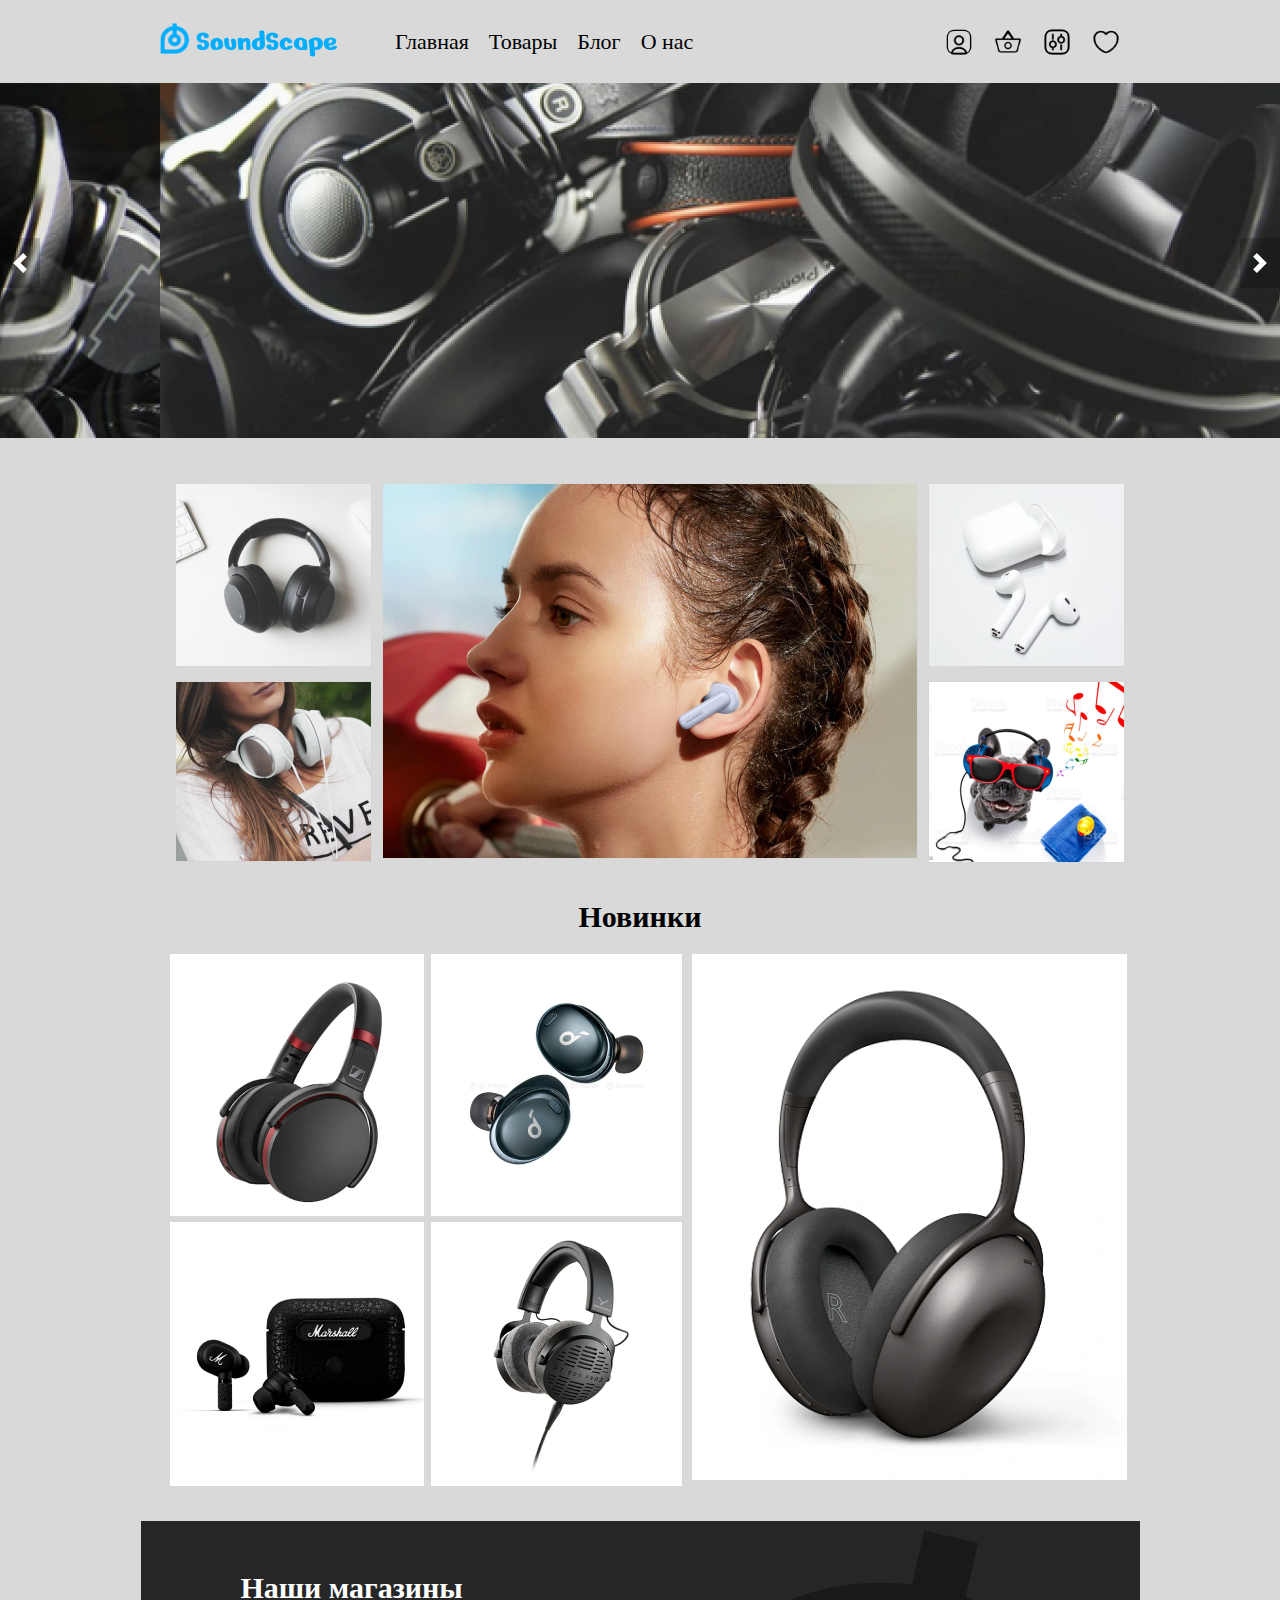
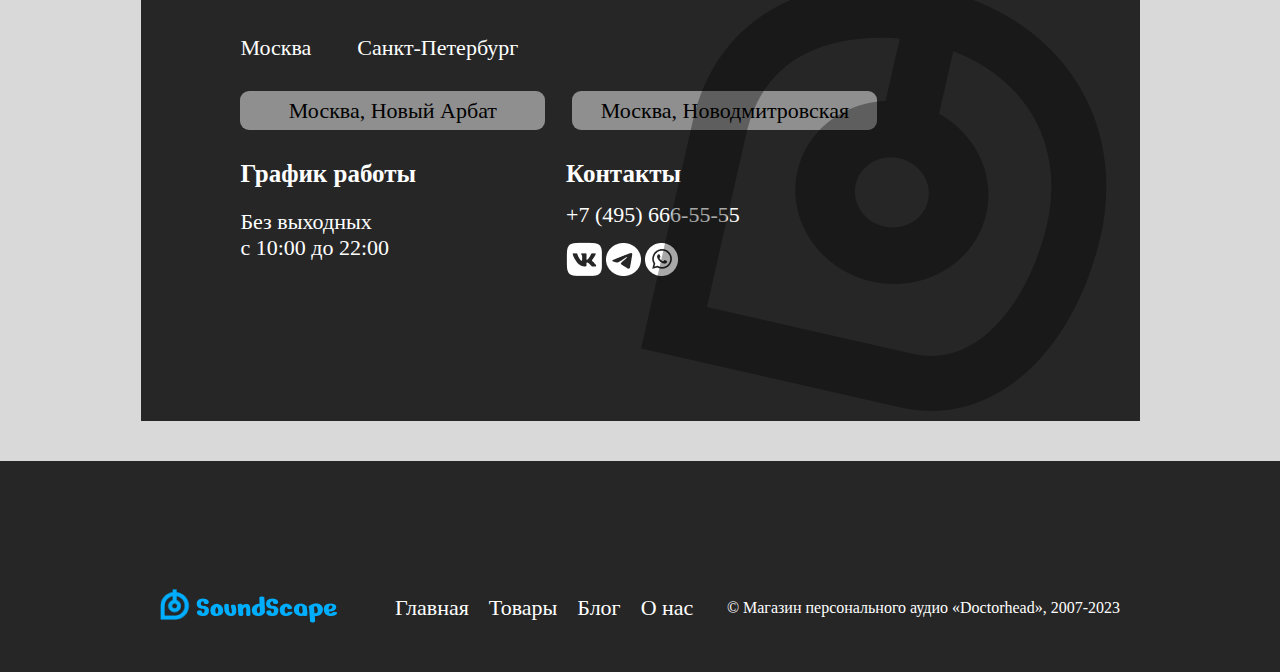
<file: index.html>
<!DOCTYPE html>
<html lang="ru">
<head>
    <meta charset="UTF-8">
    <meta http-equiv="X-UA-Compatible" content="IE=edge">
    <meta name="viewport" content="width=device-width, initial-scale=1.0">
    <title>SoundScape</title>
    <link rel="stylesheet" href="css/basics.css">
    <link rel="stylesheet" href="css/index.css">
    <link rel="stylesheet" href="css/header.css">
    <link rel="stylesheet" href="css/footer.css">
    <link rel="stylesheet" href="css/main.css">

    <link rel="stylesheet" href="css/slider.css">

    <link rel="stylesheet" href="css/itc-slider.css">
    <script src="js/itc-slider.js" defer></script>
</head>
<body>
    <header>
        <div class="header">
            <div class="header__container">
                <div class="logo">
                    <img class = "header-logo" src="src/img/logo.png" alt="">
                </div>
                <ul class="menu">
                    <li><a href="/">Главная</a></li>
                    <li><a href="/poln.html">Товары</a></li>
                    <li><a href="#">Блог</a></li>
                    <li><a href="#">О нас</a></li>
                </ul>
                <div class="icons">
                    <img class="header-ico" src="src/img/user-cab.png" alt="">
                    <img class="header-ico" src="src/img/cart.png" alt="">
                    <img class="header-ico" src="src/img/settings.png" alt="">
                    <img class="header-ico" src="src/img/heart.png" alt="">
                </div>
            </div>
        </div>
    </header>
    <main>
        <div class="main">
            <div class="slider">
                <div class="container">
                    <div class="itc-slider" data-slider="itc-slider" data-loop="true" data-autoplay="true">
                      <div class="itc-slider-wrapper">
                        <div class="itc-slider-items">
                          <div class="itc-slider-item">
                            <img src="src/img/phon.png" alt="">
                          </div>
                          <div class="itc-slider-item">
                            <img src="src/img/phon.png" alt="">
                          </div>
                          <div class="itc-slider-item">
                            <img src="src/img/phon.png" alt="">
                          </div>
                          <div class="itc-slider-item">
                            <img src="src/img/phon.png" alt="">
                          </div>
                          <div class="itc-slider-item">
                            <img src="src/img/phon.png" alt="">
                          </div>
                        </div>
                      </div>
                      <button class="itc-slider-btn itc-slider-btn-prev"></button>
                      <button class="itc-slider-btn itc-slider-btn-next"></button>
                    </div>     
                </div>
            </div>
            <div class="main__container">
                <div class="blog-section">
                    <div class="blog-items">
                        <div class="blog-item1">
                            <img src="src/img/blog-item1.png" alt="">
                        </div>
                        <div class="blog-item2">
                            <img src="src/img/blog-item3.png" alt="">
                        </div>
                        <div class="blog-item3">
                            <img src="src/img/blog-item4.png" alt="">
                        </div>
                        <div class="blog-item4">
                            <img src="src/img/blog-item2.png" alt="">
                        </div>
                        <div class="blog-item5">
                            <img src="src/img/blog-item5.png" alt="">
                        </div>
                    </div>
                </div>
                <div class="product-section">
                    <h2>Новинки</h2>
                    <div class="product-items">
                        <div class="product-item1">
                            <img src="src/img/product-item1.png" alt="">
                        </div>
                        <div class="product-item2">
                            <img src="src/img/product-item2.png" alt="">
                        </div>
                        <div class="product-item3">
                            <img src="src/img/product-item3.png" alt="">
                        </div>
                        <div class="product-item4">
                            <img src="src/img/product-item4.png" alt="">
                        </div>
                        <div class="product-item5">
                            <img src="src/img/product-item5.png" alt="">
                        </div>
                    </div>
                </div>
                <div class="shops-section">
                    <div class="shops-list">
                        <div class="shops-list__container">
                            <h2>Наши магазины</h2>
                            <ul class = "cities">
                                <li>Москва</li>
                                <li>Санкт-Петербург</li>
                            </ul>
                            <ul class = "shops">
                                <li>Москва, Новый Арбат</li>
                                <li>Москва, Новодмитровская</li>
                            </ul>
                            <div class="bottom-block">
                                <div class="left-block">
                                    <h3>График работы</h3>
                                    <p>
                                        Без выходных<br>с 10:00 до 22:00
                                    </p>
                                </div>
                                <div class="right-block">
                                    <h3>Контакты</h3>
                                    <p>+7 (495) 666-55-55</p>
                                    <div class="cotceti">
                                        <img src="src/img/vk.png" alt="">
                                        <img src="src/img/telegram.png" alt="">
                                        <img src="src/img/whatsapp.png" alt="">
                                    </div>
                                </div>
                            </div>
                        </div>
                        <img class = "big-logo" src="src/img/big-logo.png" alt="">
                    </div>
                </div>
            </div>
        </div>
    </main>
    <footer>
        <div class="up-footer">
            <div class="up-footer__container">
                <div class="logo-company"></div>
                <div class="logo-company"></div>
                <div class="logo-company"></div>
                <div class="logo-company"></div>
                <div class="logo-company"></div>
            </div>
        </div>
        <div class="footer">
            <div class="header__container">
                <div class="logo">
                    <img class = "header-logo" src="/src/img/logo.png" alt="">
                </div>
                <ul class="menu">
                    <li><a href="#">Главная</a></li>
                    <li><a href="#">Товары</a></li>
                    <li><a href="#">Блог</a></li>
                    <li><a href="#">О нас</a></li>
                </ul>
                <p class = "shop-rights">© Магазин персонального аудио «Doctorhead», 2007-2023</p>
            </div>
        </div>
    </footer>
</body>
</html>
</file>
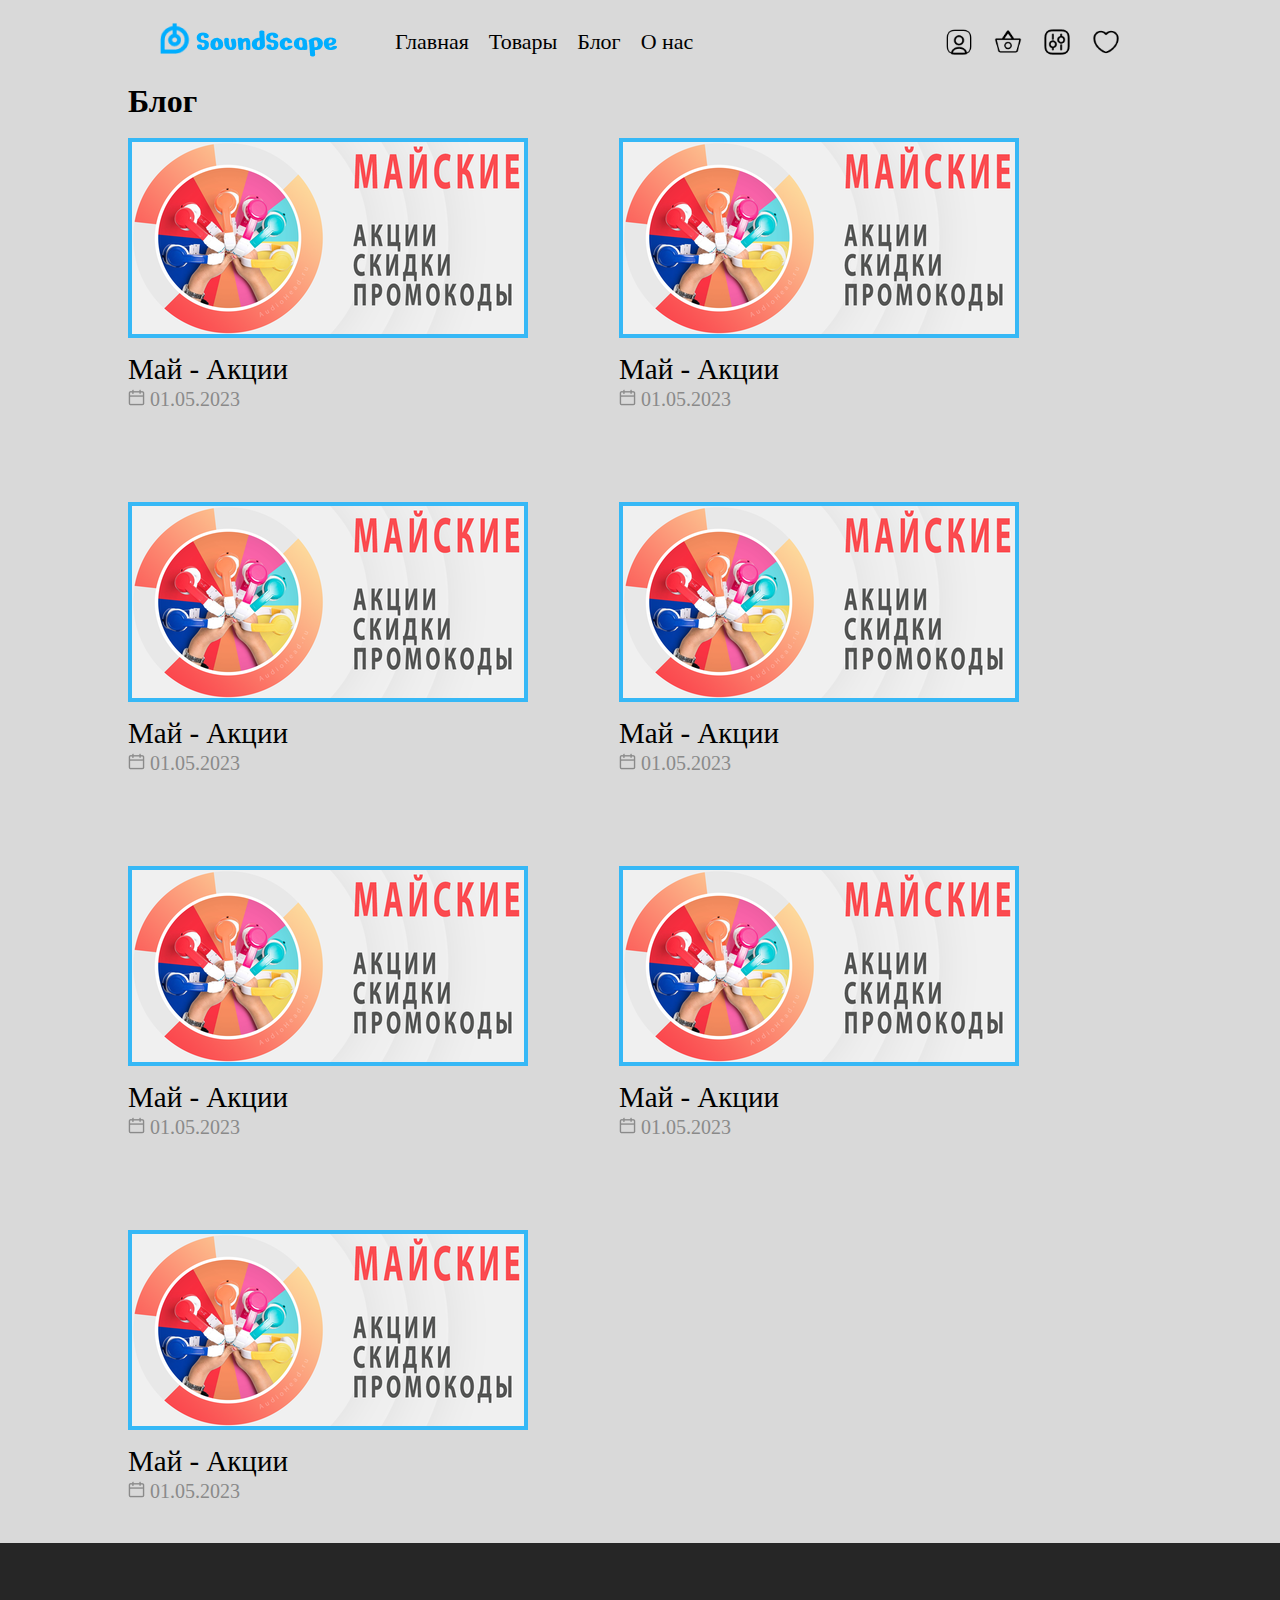
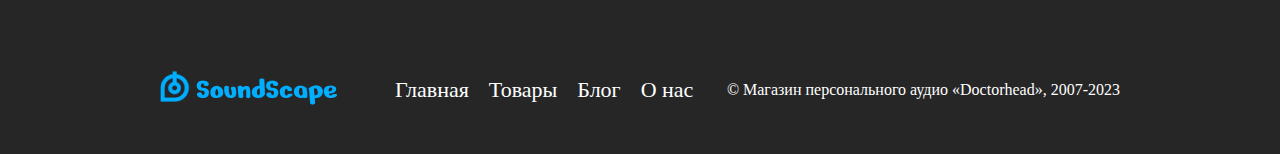
<file: blog.html>
<!DOCTYPE html>
<html lang="en">
<head>
    <meta charset="UTF-8">
    <meta http-equiv="X-UA-Compatible" content="IE=edge">
    <meta name="viewport" content="width=device-width, initial-scale=1.0">
    <title>Блог</title>

    <link rel="stylesheet" href="css/basics.css">
    <link rel="stylesheet" href="css/header.css">
    <link rel="stylesheet" href="css/footer.css">
    <link rel="stylesheet" href="css/main.css">
    <link rel="stylesheet" href="css/blog.css">
    <link rel="stylesheet" href="css/reg.css">
</head>
<body>
    <header>
        <div class="header">
            <div class="header__container">
                <div class="logo">
                    <img class = "header-logo" src="src/img/logo.png" alt="">
                </div>
                <ul class="menu">
                    <li><a href="/">Главная</a></li>
                    <li><a href="/poln.html">Товары</a></li>
                    <li><a href="#">Блог</a></li>
                    <li><a href="#">О нас</a></li>
                </ul>
                <div class="icons">
                    <img class="header-ico" src="src/img/user-cab.png" alt="">
                    <img class="header-ico" src="src/img/cart.png" alt="">
                    <img class="header-ico" src="src/img/settings.png" alt="">
                    <img class="header-ico" src="src/img/heart.png" alt="">
                </div>
            </div>
        </div>
    </header>
    <main>
        <div class="main">
            <div class="main__container">
                <h1>Блог</h1>
                <div class="blog">
                    <div class="post">
                        <img src="src/img/example-blog.png" alt="">
                        <div class="title">Май - Акции</div>
                        <div class="date">
                            <img src="src/img/calendar.png" alt="">
                            01.05.2023
                        </div>
                    </div>
                    <div class="post">
                        <img src="src/img/example-blog.png" alt="">
                        <div class="title">Май - Акции</div>
                        <div class="date">
                            <img src="src/img/calendar.png" alt="">
                            01.05.2023
                        </div>
                    </div>
                    <div class="post">
                        <img src="src/img/example-blog.png" alt="">
                        <div class="title">Май - Акции</div>
                        <div class="date">
                            <img src="src/img/calendar.png" alt="">
                            01.05.2023
                        </div>
                    </div>
                    <div class="post">
                        <img src="src/img/example-blog.png" alt="">
                        <div class="title">Май - Акции</div>
                        <div class="date">
                            <img src="src/img/calendar.png" alt="">
                            01.05.2023
                        </div>
                    </div>
                    <div class="post">
                        <img src="src/img/example-blog.png" alt="">
                        <div class="title">Май - Акции</div>
                        <div class="date">
                            <img src="src/img/calendar.png" alt="">
                            01.05.2023
                        </div>
                    </div>
                    <div class="post">
                        <img src="src/img/example-blog.png" alt="">
                        <div class="title">Май - Акции</div>
                        <div class="date">
                            <img src="src/img/calendar.png" alt="">
                            01.05.2023
                        </div>
                    </div>
                    <div class="post">
                        <img src="src/img/example-blog.png" alt="">
                        <div class="title">Май - Акции</div>
                        <div class="date">
                            <img src="src/img/calendar.png" alt="">
                            01.05.2023
                        </div>
                    </div>
                    <div class="post"></div>
                    <div class="post"></div>
                    <div class="post"></div>
                    <div class="post"></div>
                </div>
            </div>
        </div>
    </main>
    <footer>
        <div class="up-footer">
            <div class="up-footer__container">
                <div class="logo-company"></div>
                <div class="logo-company"></div>
                <div class="logo-company"></div>
                <div class="logo-company"></div>
                <div class="logo-company"></div>
            </div>
        </div>
        <div class="footer">
            <div class="header__container">
                <div class="logo">
                    <img class = "header-logo" src="/src/img/logo.png" alt="">
                </div>
                <ul class="menu">
                    <li><a href="#">Главная</a></li>
                    <li><a href="#">Товары</a></li>
                    <li><a href="#">Блог</a></li>
                    <li><a href="#">О нас</a></li>
                </ul>
                <p class = "shop-rights">© Магазин персонального аудио «Doctorhead», 2007-2023</p>
            </div>
        </div>
    </footer>
</body>
</html>
</file>
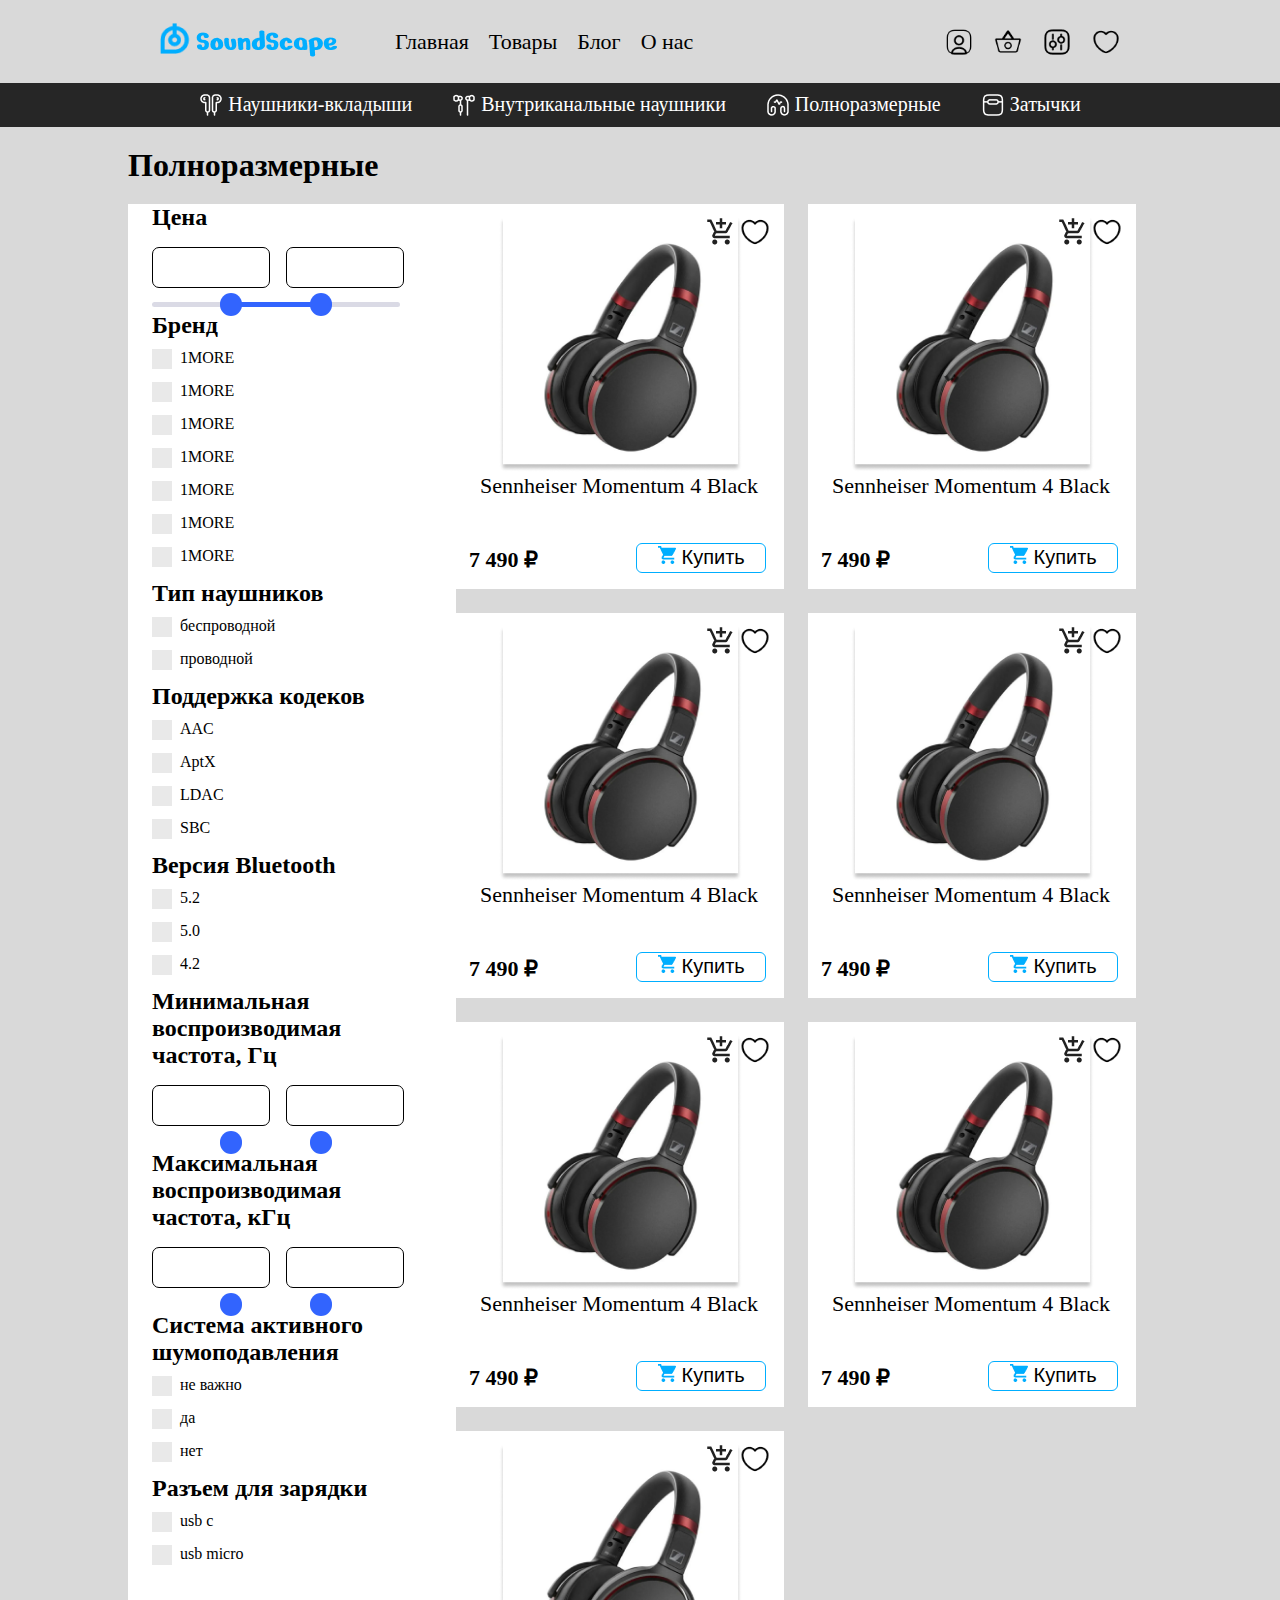
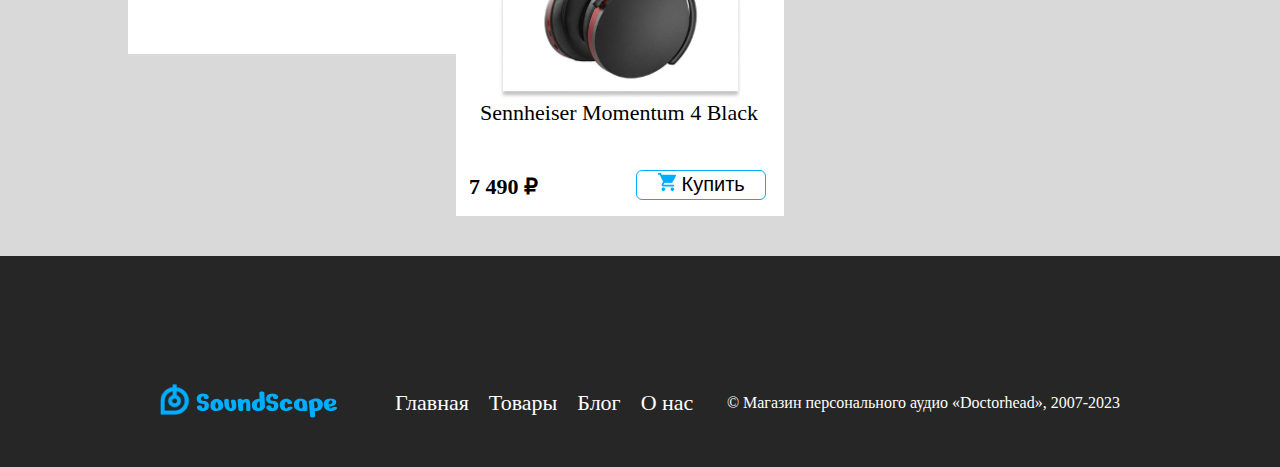
<file: poln.html>
<!DOCTYPE html>
<html lang="en">
<head>
    <meta charset="UTF-8">
    <meta http-equiv="X-UA-Compatible" content="IE=edge">
    <meta name="viewport" content="width=device-width, initial-scale=1.0">
    <title>Полноразмерные наушники</title>

    <link rel="stylesheet" href="css/basics.css">
    <link rel="stylesheet" href="css/header.css">
    <link rel="stylesheet" href="css/footer.css">
    <link rel="stylesheet" href="css/poln.css">
    <link rel="stylesheet" href="css/main.css">
    <link rel="stylesheet" href="css/input.css">

    <script src="js/input.js" defer></script>
</head>
<body>
    <header>
        <div class="header">
            <div class="header__container">
                <div class="logo">
                    <img class = "header-logo" src="src/img/logo.png" alt="">
                </div>
                <ul class="menu">
                    <li><a href="#">Главная</a></li>
                    <li><a href="#">Товары</a></li>
                    <li><a href="#">Блог</a></li>
                    <li><a href="#">О нас</a></li>
                </ul>
                <div class="icons">
                    <img class="header-ico" src="src/img/user-cab.png" alt="">
                    <img class="header-ico" src="src/img/cart.png" alt="">
                    <img class="header-ico" src="src/img/settings.png" alt="">
                    <img class="header-ico" src="src/img/heart.png" alt="">
                </div>
            </div>
        </div>
        <div class="under-header">
            <div class="header__container">
                <ul class = "under-menu">
                    <li>
                        <a href="#">
                            <img class = "under-header-ico" src="src/img/airpods.png" alt="">
                            Наушники-вкладыши
                        </a>
                    </li>
                    <li>
                        <a href="#">
                            <img class = "under-header-ico" src="src/img/headphones.png" alt="">
                            Внутриканальные наушники
                        </a>
                    </li>
                    <li>
                        <a href="#">
                            <img class = "under-header-ico" src="src/img/music-play.png" alt="">
                            Полноразмерные
                        </a>
                    </li>
                    <li>
                        <a href="#">
                            <img class = "under-header-ico" src="src/img/airpod.png" alt="">
                            Затычки
                        </a>
                    </li>
                </ul>
            </div>
        </div>
    </header>
    <main>
        <div class="main">
            <div class="main__container">
                <h1>Полноразмерные</h1>
                <div class="product-panels">
                    <div class="sidebar">
                        <div class="sidebar__container">
                            <h2>Цена</h2>
                            <div class="container">
                                <div class="inputs">
                                    <input type="number">
                                    <input type="number">
                                </div>
                                <div class="slider-track">
                                    <input type="range" min="0" max="100" value="30" id="slider-1" oninput="slideOne()">
                                    <input type="range" min="0" max="100" value="70" id="slider-2" oninput="slideTwo()">
                                </div>
                            </div>
                            <h2>Бренд</h2>
                            <ul>
                                <li><input type="checkbox">1MORE</li>
                                <li><input type="checkbox">1MORE</li>
                                <li><input type="checkbox">1MORE</li>
                                <li><input type="checkbox">1MORE</li>
                                <li><input type="checkbox">1MORE</li>
                                <li><input type="checkbox">1MORE</li>
                                <li><input type="checkbox">1MORE</li>
                            </ul>
                            <h2>Тип наушников</h2>
                            <ul>
                                <li><input type="checkbox">беспроводной</li>
                                <li><input type="checkbox">проводной</li>
                            </ul>
                            <h2>Поддержка кодеков</h2>
                            <ul>
                                <li><input type="checkbox">AAC</li>
                                <li><input type="checkbox">AptX</li>
                                <li><input type="checkbox">LDAC</li>
                                <li><input type="checkbox">SBC</li>
                            </ul>
                            <h2>Версия Bluetooth</h2>
                            <ul>
                                <li><input type="checkbox">5.2</li>
                                <li><input type="checkbox">5.0</li>
                                <li><input type="checkbox">4.2</li>
                            </ul>
                            <h2>Минимальная воспроизводимая частота, Гц</h2>
                            <div class="container">
                                <div class="inputs">
                                    <input type="number">
                                    <input type="number">
                                </div>
                                <div class="slider-track">
                                    <input type="range" min="0" max="100" value="30" id="slider-1" oninput="slideOne()">
                                    <input type="range" min="0" max="100" value="70" id="slider-2" oninput="slideTwo()">
                                </div>
                            </div>
                            <h2>Максимальная воспроизводимая частота, кГц</h2>
                            <div class="container">
                                <div class="inputs">
                                    <input type="number">
                                    <input type="number">
                                </div>
                                <div class="slider-track">
                                    <input type="range" min="0" max="100" value="30" id="slider-1" oninput="slideOne()">
                                    <input type="range" min="0" max="100" value="70" id="slider-2" oninput="slideTwo()">
                                </div>
                            </div>
                            <h2>Система активного шумоподавления</h2>
                            <ul>
                                <li><input type="checkbox">не важно</li>
                                <li><input type="checkbox">да</li>
                                <li><input type="checkbox">нет</li>
                            </ul>
                            <h2>Разъем для зарядки</h2>
                            <ul>
                                <li><input type="checkbox">usb c</li>
                                <li><input type="checkbox">usb micro</li>
                            </ul>
                        </div>
                    </div>
                    <div class="content">
                        <div class="products">
                            <div class="product">
                                <div class="product-icons">
                                    <img src="src/img/add-to-cart.png" alt="">
                                    <img src="src/img/heart.png" alt="">
                                </div>
                                <img class = "product-photo" src="src/img/example-product.png" alt="">
                                <h3 class = "product-title">Sennheiser Momentum 4 Black</h3>
                                <button class = "buy-btn"><img src="src/img/cart-btn.png" alt=""> Купить</button>
                                <div class="product-price">7 490 ₽</div>
                                
                            </div>
                            <div class="product">
                                <div class="product-icons">
                                    <img src="src/img/add-to-cart.png" alt="">
                                    <img src="src/img/heart.png" alt="">
                                </div>
                                <img class = "product-photo" src="src/img/example-product.png" alt="">
                                <h3 class = "product-title">Sennheiser Momentum 4 Black</h3>
                                <button class = "buy-btn"><img src="src/img/cart-btn.png" alt=""> Купить</button>
                                <div class="product-price">7 490 ₽</div>
                                
                            </div>
                            <div class="product">
                                <div class="product-icons">
                                    <img src="src/img/add-to-cart.png" alt="">
                                    <img src="src/img/heart.png" alt="">
                                </div>
                                <img class = "product-photo" src="src/img/example-product.png" alt="">
                                <h3 class = "product-title">Sennheiser Momentum 4 Black</h3>
                                <button class = "buy-btn"><img src="src/img/cart-btn.png" alt=""> Купить</button>
                                <div class="product-price">7 490 ₽</div>
                                
                            </div>
                            <div class="product">
                                <div class="product-icons">
                                    <img src="src/img/add-to-cart.png" alt="">
                                    <img src="src/img/heart.png" alt="">
                                </div>
                                <img class = "product-photo" src="src/img/example-product.png" alt="">
                                <h3 class = "product-title">Sennheiser Momentum 4 Black</h3>
                                <button class = "buy-btn"><img src="src/img/cart-btn.png" alt=""> Купить</button>
                                <div class="product-price">7 490 ₽</div>
                                
                            </div>
                            <div class="product">
                                <div class="product-icons">
                                    <img src="src/img/add-to-cart.png" alt="">
                                    <img src="src/img/heart.png" alt="">
                                </div>
                                <img class = "product-photo" src="src/img/example-product.png" alt="">
                                <h3 class = "product-title">Sennheiser Momentum 4 Black</h3>
                                <button class = "buy-btn"><img src="src/img/cart-btn.png" alt=""> Купить</button>
                                <div class="product-price">7 490 ₽</div>
                                
                            </div>
                            <div class="product">
                                <div class="product-icons">
                                    <img src="src/img/add-to-cart.png" alt="">
                                    <img src="src/img/heart.png" alt="">
                                </div>
                                <img class = "product-photo" src="src/img/example-product.png" alt="">
                                <h3 class = "product-title">Sennheiser Momentum 4 Black</h3>
                                <button class = "buy-btn"><img src="src/img/cart-btn.png" alt=""> Купить</button>
                                <div class="product-price">7 490 ₽</div>
                                
                            </div>
                            <div class="product">
                                <div class="product-icons">
                                    <img src="src/img/add-to-cart.png" alt="">
                                    <img src="src/img/heart.png" alt="">
                                </div>
                                <img class = "product-photo" src="src/img/example-product.png" alt="">
                                <h3 class = "product-title">Sennheiser Momentum 4 Black</h3>
                                <button class = "buy-btn"><img src="src/img/cart-btn.png" alt=""> Купить</button>
                                <div class="product-price">7 490 ₽</div>
                                
                            </div>
                        </div>
                    </div>
                </div>
            </div>
        </div>
       
    </main>
    <footer>
        <div class="up-footer">
            <div class="up-footer__container">
                <div class="logo-company"></div>
                <div class="logo-company"></div>
                <div class="logo-company"></div>
                <div class="logo-company"></div>
                <div class="logo-company"></div>
            </div>
        </div>
        <div class="footer">
            <div class="header__container">
                <div class="logo">
                    <img class = "header-logo" src="src/img/logo.png" alt="">
                </div>
                <ul class="menu">
                    <li><a href="#">Главная</a></li>
                    <li><a href="#">Товары</a></li>
                    <li><a href="#">Блог</a></li>
                    <li><a href="#">О нас</a></li>
                </ul>
                <p class = "shop-rights">© Магазин персонального аудио «Doctorhead», 2007-2023</p>
            </div>
        </div>
    </footer>
</body>
</html>
</file>
<file: css/basics.css>
* {
    margin: 0;
    padding: 0;
}
</file>
<file: css/index.css>
body {
    background-color: #D9D9D9;
}

/*MAIN*/
/*MAIN*/
/*MAIN*/

.main {
    width: 100%;
    background-color: #D9D9D9;
}

.main__container {
    margin: 0 auto;
    width: 70%;
    max-width: 1640px;
}

/*MAIN SLIDER*/

/*MAIN BLOG*/

.blog-section {
    display: flex;
    justify-content: center;
    margin-top: 41px;
}

.blog-items {
    display: grid;
    grid-template-columns: 1fr 2fr 1fr;
    grid-template-rows: 1fr 1fr;
    width: 930px;
    height: 376px;
    gap: 10px;
}

.blog-item1 {
    grid-row: 1 / 2;
    grid-column: 1 / 2;
}
.blog-item2 {
    grid-row: 1 / 3;
    grid-column: 2 / 3;
}
.blog-item3 {
    grid-row: 1 / 2;
    grid-column: 3 / 4;
}
.blog-item4 {
    grid-row: 2 / 3;
    grid-column: 1 / 2;
}
.blog-item5 {
    grid-row: 2 / 3;
    grid-column: 3 / 4;
}

.shop-items {
    display: grid;
}

/*MAIN PRODUCT*/

.product-section {
    display: flex;
    flex-direction: column;
    align-items: center;
    justify-content: center;
    margin-top: 41px;
}

.product-section > h2 {
    font-size: 30px;
}

.product-items {
    margin-top: 20px;
    display: grid;
    grid-template-columns: 1fr 1fr 2fr;
    grid-template-rows: 1fr 1fr;
    width: 940px;
    height: 526px;
    gap: 10px;
}

.product-item1 {
    width: 251px;
    height: 250px;
    grid-row: 1 / 2;
    grid-column: 1 / 2;
}
.product-item2 {
    width: 251px;
    height: 250px;
    grid-row: 1 / 2;
    grid-column: 2 / 3;
}
.product-item3 {
    grid-row: 1 / 3;
    grid-column: 3 / 4;
}
.product-item4 {
    width: 251px;
    height: 250px;
    grid-row: 2 / 3;
    grid-column: 1 / 2;
}
.product-item5 {
    width: 251px;
    height: 250px;
    grid-row: 2 / 3;
    grid-column: 2 / 3;
}

/*MAIN SHOPS*/

.shops-section {
    display: flex;
    flex-direction: column;
    align-items: center;
    justify-content: center;
    margin-top: 41px;
    margin-bottom: 40px;
    color: white;
}

.shops-list {
    width: 999px;
    height: 500px;
    background: #262626;
    display: flex;
    justify-content: center;
    align-items: center;

    position: relative;
}

.shops-list__container {
    width: 80%;
    height: 80%;
    display: flex;
    flex-direction: column;
    gap: 30px;
}

.shops-list h2 {
    font-size: 30px;
}

.shops-list h3 {
    font-size: 25px;
}

.shops-list p {
    font-size: 22px;
}

.cities {
    list-style: none;
    display: flex;
    flex-wrap: wrap;
    gap: 46px;
    font-size: 22px;
}

.shops {
    list-style: none;
    display: flex;
    flex-wrap: wrap;
    gap: 27px;
    font-size: 22px;
}

.shops > li {
    display: flex;
    justify-content: center;
    align-items: center;
    color: black;
    width: 305px;
    height: 39px;

    background: #8F8F8F;
    border-radius: 9px;
}

.bottom-block {
    display: flex;
    gap: 150px;
}

.left-block > h3{
    margin-bottom: 21px;
}

.right-block {
    display: flex;
    flex-direction: column;
    gap: 14px;
}





.big-logo {
    left: 500px;
    bottom: 10px;
    position: absolute;
}
</file>
<file: css/header.css>
.header {
    width: 100%;
    height: 83px;
    background-color: #D9D9D9;
}
.header__container {
    margin: 0 auto;
    width: 75%;
    max-width: 1240px;
    
    height: 100%;
    display: flex;
    align-items: center;
}
.menu {
    margin-left: 33px;

    list-style: none;
    
    display: flex;
    gap: 20px;
}
.menu a {
    color: black;
    text-decoration: none;
    font-size: 22px;
}
.icons {
    margin-left: auto;
    display: flex;
    gap: 21px;
}
.icons img {
    width: 28px;
    height: 28px;
}

.under-header {
    width: 100%;
    height: 44px;
    background-color: #262626;
}

.under-header > .header__container {
    justify-content: center;
}

.under-menu {
    list-style: none;
    
    display: flex;
    gap: 40px;
}

.under-menu a {
    color: white;
    text-decoration: none;
    font-size: 20px;
    display: flex;
    gap: 5px;
}
</file>
<file: css/footer.css>
.up-footer {
    margin-top: 40px;
    background-color: #262626;
    height: 82px;
    width: 100%;
}

.footer {
    background-color: #262626;
    color: white;
    height: 129px;
}

.footer a {
    color: white;
    font-size: 22px;
}

.footer .shop-rights{
    margin-left: auto;
}
</file>
<file: css/main.css>
body {
    background-color: #D9D9D9;
}

.main {
    width: 100%;
    background-color: #D9D9D9;
}

.main__container {
    margin: 0 auto;
    width: 80%;
    max-width: 1640px;
}
</file>
<file: css/itc-slider.css>
/**
 * ItcSlider
 * @version 1.0.1
 * @author https://github.com/itchief
 * @copyright Alexander Maltsev 2020 - 2023
 * @license MIT (https://github.com/itchief/ui-components/blob/master/LICENSE)
 * @tutorial https://itchief.ru/javascript/slider
 */

.itc-slider {
  position: relative;
}

.itc-slider-wrapper {
  overflow: hidden;
}

.itc-slider-items {
  display: flex;
  transition: transform 0.5s ease;
  will-change: transform;
}

.itc-slider-transition-none {
  transition: none;
}

.itc-slider-item {
  flex: 0 0 100%;
  max-width: 100%;
  user-select: none;
  will-change: transform;
}

/* кнопки влево и вправо */
.itc-slider-btn {
  position: absolute;
  top: 50%;
  display: flex;
  justify-content: center;
  align-items: center;
  width: 40px;
  height: 50px;
  color: #fff;
  text-align: center;
  background: rgb(0 0 0 / 20%);
  border: none;
  transform: translateY(-50%);
  cursor: pointer;
}

.itc-slider-btn-hide {
  display: none;
}

.itc-slider-btn-prev {
  left: 0;
}

.itc-slider-btn-next {
  right: 0;
}

.itc-slider-btn:hover,
.itc-slider-btn:focus {
  color: #fff;
  text-decoration: none;
  background: rgb(0 0 0 / 30%);
  outline: 0;
}

.itc-slider-btn::before {
  content: "";
  display: inline-block;
  width: 20px;
  height: 20px;
  background: transparent no-repeat center center;
  background-size: 100% 100%;
}

.itc-slider-btn-prev::before {
  background-image: url("data:image/svg+xml;charset=utf8,%3Csvg xmlns='http://www.w3.org/2000/svg' fill='%23fff' viewBox='0 0 8 8'%3E%3Cpath d='M5.25 0l-4 4 4 4 1.5-1.5-2.5-2.5 2.5-2.5-1.5-1.5z'/%3E%3C/svg%3E");
}

.itc-slider-btn-next::before {
  background-image: url("data:image/svg+xml;charset=utf8,%3Csvg xmlns='http://www.w3.org/2000/svg' fill='%23fff' viewBox='0 0 8 8'%3E%3Cpath d='M2.75 0l-1.5 1.5 2.5 2.5-2.5 2.5 1.5 1.5 4-4-4-4z'/%3E%3C/svg%3E");
}

/* индикаторы */
.itc-slider-indicators {
  position: absolute;
  right: 0;
  bottom: 0;
  left: 0;
  z-index: 15;
  display: flex;
  justify-content: center;
  margin: 0 15%;
  padding-left: 0;
  list-style: none;
}

.itc-slider-indicator {
  flex: 0 1 auto;
  box-sizing: content-box;
  width: 30px;
  height: 5px;
  margin-right: 3px;
  margin-left: 3px;
  text-indent: -999px;
  background-color: rgb(255 255 255 / 50%);
  background-clip: padding-box;
  border-top: 15px solid transparent;
  border-bottom: 15px solid transparent;
  cursor: pointer;
}

.itc-slider-indicator-active {
  background-color: rgb(255 255 255 / 90%);
}
</file>
<file: css/blog.css>
.blog {
    margin-top: 18px;
    display: flex;
    flex-direction: row;
    flex-wrap: wrap;
    gap: 91px;
} 

.post {
}

.main > h1 {
    font-family: 'Inter';
    font-style: normal;
    font-weight: 600;
    font-size: 40px;
    line-height: 48px;
}

.title {
    margin-top: 10px;

    font-family: 'Inter';
    font-style: normal;
    font-weight: 400;
    font-size: 29px;
    line-height: 35px;
    }

.date {
    font-family: 'Inter';
    font-style: normal;
    font-weight: 400;
    font-size: 20px;
    line-height: 24px;

    color: #8A8A8A;
}

.date > img {
    width: 17px;
    height: 17px;
}
</file>
<file: css/reg.css>
.overlay {
    width: 100%;
    height: 100%;
    background-color: rgba(180, 180, 180, 0.7);
    position: fixed;
    top: 0;
    left: 0;
}
.popup {
    position: fixed;
    width: 440px;
    height: 432px;

    background: #FFFFFF;
    border-radius: 8px;

    top: 50%;
    left: 50%;

    transform: translate(-50%, -50%);

    position: relative;

    display: flex;
    justify-content: center;
    align-items: center;
}

.popup__container {
    width: 85%;
    height: 85%;
}

.krest {
    position: absolute;
    top: 5%;
    left: 95%;
    transform: translate(-50%, -50%);
}

.btn-popup.selected {
    width: 179px;
    height: 49px;

    background: #36B8F6;
    border-radius: 5px;

    color: #FFFFFF;
}

.btn-popup {
    width: 179px;
    height: 49px;

    border: 1px solid #000000;
    border-radius: 5px;
    background-color: #FFFFFF;

    font-family: 'Inter';
    font-style: normal;
    font-weight: 400;
    font-size: 16px;
    line-height: 19px;
}

.auth-btns input {
    width: 179px;
    height: 44px;
    left: 529px;
    top: 574px;
    
    background: #36B8F6;
    border-radius: 3px;
}

.auth-btns button {

}
</file>
<file: css/poln.css>
main > h1 {
    font-weight: 500;
    font-size: 40px;
    line-height: 48px;
}

.main {
    margin-top: 20px;
}

.product-panels {
    margin-top: 20px;
    display: grid;
    grid-template-columns: 1fr 3fr;
}



.products {
    display: flex;
    flex-direction: row;
    flex-wrap: wrap;
    gap: 24px;
}

.product {
    width: 328px;
    height: 385px;
    background: #FFFFFF;
    position: relative;
    
    display: flex;
    flex-direction: column;
}

.product-icons {
    position: absolute;
    left:250px;
    margin-top: 13px;
}

.product-icons img {
    width: 30px;
    height: 30px;
}

.buy-btn {
    width: 130px;
    height: 30px;
    border: 1px solid #00AEFF;
    border-radius: 6px;
    background-color: #FFFFFF;
    font-weight: 400;
    font-size: 20px;
    line-height: 27px;

    position: absolute;

    left: 55%;
    top: 88%;
}

.product-photo {
    margin: 0 auto;
    margin-top: 13px;
    width: 243px;
    height: 255px;
}

.product-title {
    font-family: 'Inter';
    font-style: normal;
    font-weight: 400;
    font-size: 22px;
    line-height: 27px;
    margin-left: 24px;
}

.product-price {
    font-style: normal;
    font-weight: 700;
    font-size: 22px;
    line-height: 27px;

    margin-left: 13px;
    margin-top: auto;
    margin-bottom: 16px;
}

.inputs {
    display: flex;
    gap: 16px;
    margin-top: 16px;
    margin-left: auto;
}


.sidebar {
    width: 328px;
    height: 1450px;
    background: #FFFFFF;
    display: flex;
    justify-content: center;
}

.sidebar__container {
    width: 280px;
    height: 1080px;
}

.inputs input {
    width: 116px;
    height: 39px;
    border: 1px solid #000000;
    border-radius: 7px;
}

.container{
    position: relative;
    width: 248px;
    height: 65px;
}

.slider-track {
    margin-top: auto;
    margin-bottom: 5px;
}

.sidebar ul {
    margin-top: 10px;
    margin-bottom: 15px;
    list-style: none;
    display: flex;
    flex-direction: column;
    gap: 15px;
}

.sidebar ul li {
    display: flex;
    flex-direction: row;
    gap: 15px;
}
</file>
<file: css/input.css>
input[type="range"]{
    -webkit-appearance: none;
    -moz-appearance: none;
    appearance: none;
    width: 100%;
    outline: none;
    position: absolute;
    top: 0;
    bottom: 0;
    background-color: transparent;
    pointer-events: none;
}
.slider-track{
    width: 100%;
    height: 5px;
    position: absolute;

    top: 0;
    bottom: 0;
    border-radius: 5px;
}
input[type="range"]::-webkit-slider-runnable-track{
    -webkit-appearance: none;
    height: 5px;
}
input[type="range"]::-moz-range-track{
    -moz-appearance: none;
    height: 5px;
}
input[type="range"]::-ms-track{
    appearance: none;
    height: 5px;
}
input[type="range"]::-webkit-slider-thumb{
    -webkit-appearance: none;
    height: 1.7em;
    width: 1.7em;
    background-color: #3264fe;
    cursor: pointer;
    margin-top: -9px;
    pointer-events: auto;
    border-radius: 50%;
}
input[type="range"]::-moz-range-thumb{
    -webkit-appearance: none;
    height: 1.7em;
    width: 1.7em;
    cursor: pointer;
    border-radius: 50%;
    background-color: #3264fe;
    pointer-events: auto;
}
input[type="range"]::-ms-thumb{
    appearance: none;
    height: 1.7em;
    width: 1.7em;
    cursor: pointer;
    border-radius: 50%;
    background-color: #3264fe;
    pointer-events: auto;
}
input[type="range"]:active::-webkit-slider-thumb{
    background-color: #ffffff;
    border: 3px solid #3264fe;
}










input[type=checkbox] {
    position: relative;
      cursor: pointer;
}
input[type=checkbox]:before {
    content: "";
    display: block;
    position: absolute;
    width: 20px;
    height: 20px;
    top: 0;
    left: 0;
    background-color:#e9e9e9;
}
input[type=checkbox]:checked:before {
    content: "";
    display: block;
    position: absolute;
    width: 20px;
    height: 20px;
    top: 0;
    left: 0;
    background-color:#1E80EF;
}
input[type=checkbox]:checked:after {
    content: "";
    display: block;
    width: 5px;
    height: 10px;
    border: solid white;
    border-width: 0 2px 2px 0;
    -webkit-transform: rotate(45deg);
    -ms-transform: rotate(45deg);
    transform: rotate(45deg);
    position: absolute;
    top: 2px;
    left: 6px;
}
</file>
<file: css/slider.css>
.slider {
    width: 100%;
}

.container {
  max-width: 1640px;
  margin: 0 auto;
}

  .itc-slider-items {
    counter-reset: slide;
  }
</file>
